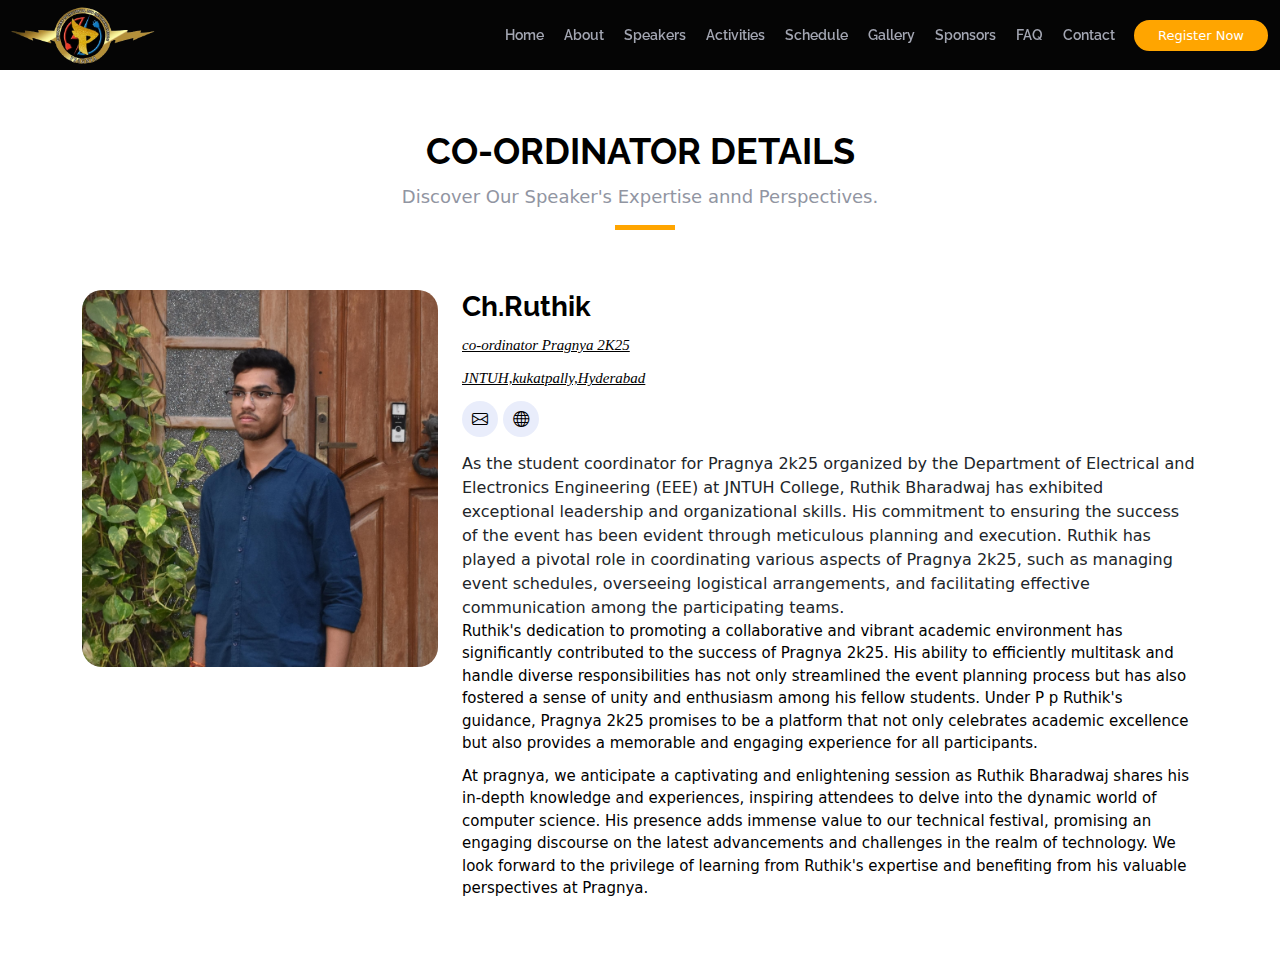
<file: pages/speakers/agney.html>
<!DOCTYPE html>
<html lang="en">

<head>
    <meta charset="utf-8">
    <meta content="width=device-width, initial-scale=1.0" name="viewport">

    <title>Ch.Ruthik
    </title>
    <meta content="" name="description">
    <meta content="" name="keywords">

    <!-- Favicons -->
    <link href="../../assets/img/logo.png" rel="icon">
    <link href="../../assets/img/logo.png" rel="apple-touch-icon">

    <!-- Google Fonts -->
    <link
        href="https://fonts.googleapis.com/css?family=Open+Sans:300,300i,400,400i,700,700i|Raleway:300,400,500,700,800"
        rel="stylesheet">

    <!-- Vendor CSS Files -->
    <link href="../../assets/vendor/aos/aos.css" rel="stylesheet">
    <link href="../../assets/vendor/bootstrap/css/bootstrap.min.css" rel="stylesheet">
    <link href="../../assets/vendor/bootstrap-icons/bootstrap-icons.css" rel="stylesheet">
    <link href="../../assets/vendor/glightbox/css/glightbox.min.css" rel="stylesheet">
    <link href="../../assets/vendor/swiper/swiper-bundle.min.css" rel="stylesheet">

    <!-- Template Main CSS File -->
    <link href="../../assets/css/style.css" rel="stylesheet">

    <!-- =======================================================
  * 
  ======================================================== -->
</head>

<body>

    <!-- ======= Header ======= -->
    <header id="header" class="d-flex align-items-center header-inner">
        <div class="container-fluid container-xxl d-flex align-items-center">

            <div id="logo" class="me-auto">
                <!-- Uncomment below if you prefer to use a text logo -->
                <!-- <h1><a href="../../index.html">Cyber<span>Anya</span></a></h1>-->
                <a href="../../index.html" class="scrollto"><img src="../../assets/img/logo.png" alt="" title=""></a>
            </div>

            <nav id="navbar" class="navbar order-last order-lg-0">
                <ul>
                    <li><a class="nav-link scrollto " href="../../index.html#hero">Home</a></li>
                    <li><a class="nav-link scrollto" href="../../index.html#about">About</a></li>
                    <li><a class="nav-link scrollto" href="../../index.html#speakers">Speakers</a></li>
                    <li><a class="nav-link scrollto" href="../../index.html#activities">Activities</a></li>
                    <li><a class="nav-link scrollto" href="../../index.html#schedule">Schedule</a></li>
                    <li><a class="nav-link scrollto" href="../../index.html#gallery">Gallery</a></li>
                    <li><a class="nav-link scrollto" href="../../index.html#supporters">Sponsors</a></li>
                    <li><a class="nav-link scrollto" href="../../index.html#faq">FAQ</a></li>
                    <!-- <li class="dropdown"><a href="#"><span>Drop Down</span> <i class="bi bi-chevron-down"></i></a>
          <ul>
            <li><a href="#">Drop Down 1</a></li>
            <li class="dropdown"><a href="#"><span>Deep Drop Down</span> <i class="bi bi-chevron-right"></i></a>
              <ul>
                <li><a href="#">Deep Drop Down 1</a></li>
                <li><a href="#">Deep Drop Down 2</a></li>
                <li><a href="#">Deep Drop Down 3</a></li>
                <li><a href="#">Deep Drop Down 4</a></li>
                <li><a href="#">Deep Drop Down 5</a></li>
              </ul>
            </li>
            <li><a href="#">Drop Down 2</a></li>
            <li><a href="#">Drop Down 3</a></li>
            <li><a href="#">Drop Down 4</a></li>
          </ul>
        </li> -->
                    <li><a class="nav-link scrollto" href="#footer">Contact</a></li>
                </ul>
                <i class="bi bi-list mobile-nav-toggle"></i>
            </nav><!-- .navbar -->
            <a class="buy-tickets scrollto" href="../registration.html">Register Now</a>

        </div>
    </header><!-- End Header -->

    <main id="main" class="main-page">

        <!-- ======= Speaker Details Sectionn ======= -->
        <section id="speakers-details">
            <div class="container">
                <div class="section-header">
                    <h2>Co-ordinator Details</h2>
                    <p>Discover Our Speaker's Expertise annd Perspectives.</p>
                </div>

                <div class="row">
                    <div class="col-md-4">
                        <img src="../../assets/img/speakers/agney.jpeg" alt="agney"
                            style="border-radius: 20px;" class="img-fluid">
                    </div>

                    <div class="col-md-8">
                        <div class="details">
                            <h2>Ch.Ruthik<br>
                                <span>co-ordinator Pragnya 2K25
                                    <br>
                                    JNTUH,kukatpally,Hyderabad
                                </span>
                            </h2>
                            <style>
                                .details h2 span {
                                    font-size: 15px;
                                    font-weight: 500;
                                    font-style: italic;
                                    text-decoration: underline;
                                    font-family: 'Times New Roman', Times, serif;
                                }
                            </style>

                            <div class="social">
                                <a href="#"><i class="bi bi-envelope"></i></a>
                                <a href="#"><i class="bi bi-globe"></i></a>
                            </div>

                            <p>
                                
                            </p>As the student coordinator for Pragnya 2k25 organized by the Department of Electrical and Electronics Engineering (EEE) at JNTUH College, Ruthik Bharadwaj has exhibited exceptional leadership and organizational skills. His commitment to ensuring the success of the event has been evident through meticulous planning and execution. Ruthik  has played a pivotal role in coordinating various aspects of Pragnya 2k25, such as managing event schedules, overseeing logistical arrangements, and facilitating effective communication among the participating teams.

                            <p> Ruthik's dedication to promoting a collaborative and vibrant academic environment has significantly contributed to the success of Pragnya 2k25. His ability to efficiently multitask and handle diverse responsibilities has not only streamlined the event planning process but has also fostered a sense of unity and enthusiasm among his fellow students. Under P p Ruthik's guidance, Pragnya 2k25 promises to be a platform that not only celebrates academic excellence but also provides a memorable and engaging experience for all participants.
                            </p>

                            <p>At pragnya, we anticipate a captivating and enlightening session as Ruthik Bharadwaj shares his in-depth knowledge
                                and experiences, inspiring attendees to delve into the dynamic world of computer
                                science. His presence adds immense value to our technical festival, promising an
                                engaging discourse on the latest advancements and challenges in the realm of technology.
                                We look forward to the privilege of learning from Ruthik's expertise and benefiting
                                from his valuable perspectives at Pragnya.
                            </p>
                        </div>
                    </div>

                </div>
            </div>

        </section>

    </main><!-- End #main -->

    <!-- ======= Footer ======= -->
    
    <!-- End Footer -->

    <a href="#" class="back-to-top d-flex align-items-center justify-content-center"><i
            class="bi bi-arrow-up-short"></i></a>

    <!-- Vendor JS Files -->
    <script src="../../assets/vendor/aos/aos.js"></script>
    <script src="../../assets/vendor/bootstrap/js/bootstrap.bundle.min.js"></script>
    <script src="../../assets/vendor/glightbox/js/glightbox.min.js"></script>
    <script src="../../assets/vendor/swiper/swiper-bundle.min.js"></script>
    <script src="../../assets/vendor/php-email-form/validate.js"></script>

    <!-- Template Main JS File -->
    <script src="../../assets/js/main.js"></script>

</body>

</html>
</file>
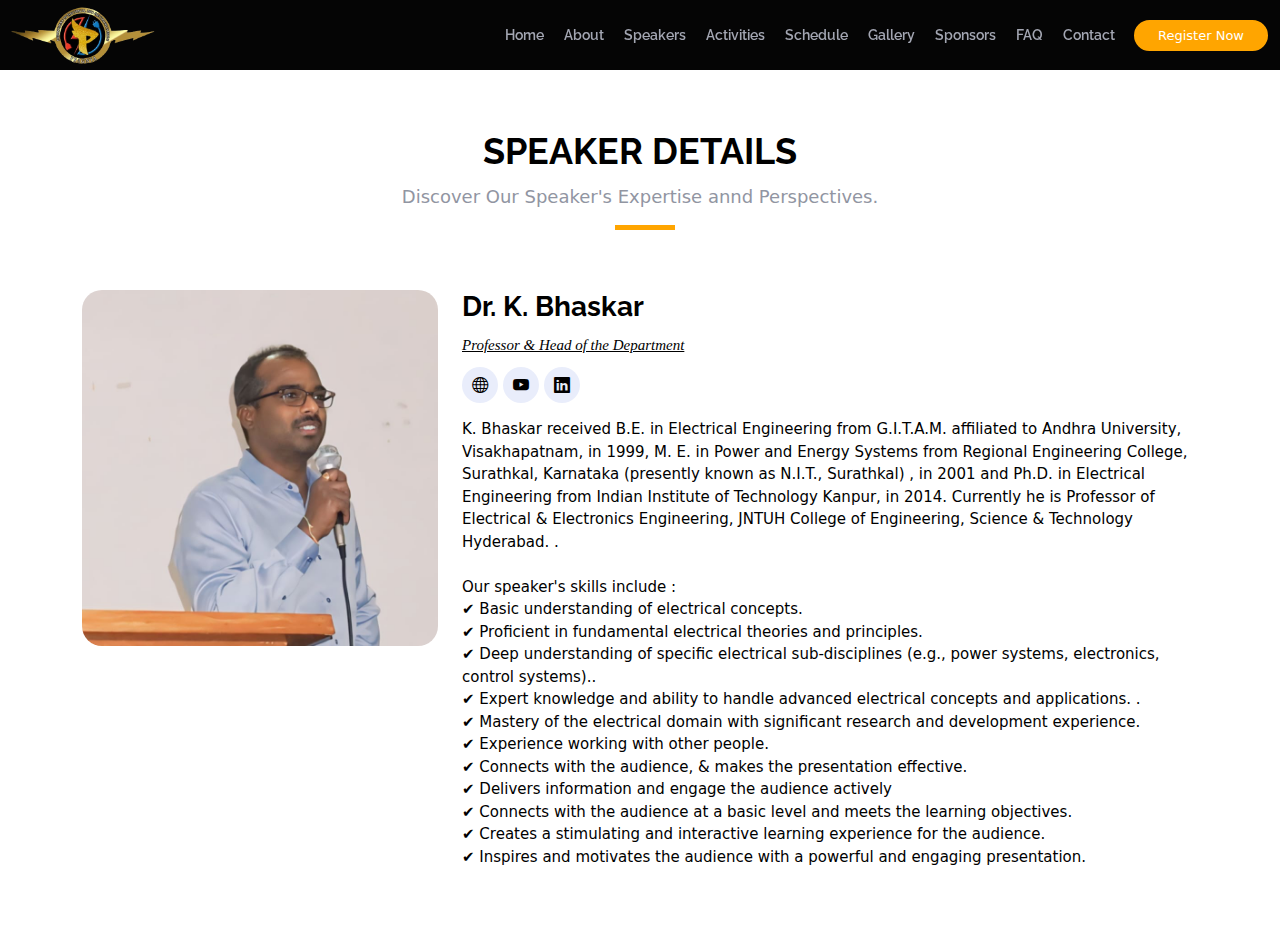
<file: pages/speakers/hod.html>
<!DOCTYPE html>
<html lang="en">

<head>
    <meta charset="utf-8">
    <meta content="width=device-width, initial-scale=1.0" name="viewport">

    <title>Dr. K. Bhaskar: B.E (A.U), M.Tech (NIT, Surathkal), Ph.D (IITK) ¦ Professor & Head of the Department
        Developer ¦ Facilitator
    </title>
    <meta content="" name="description">
    <meta content="" name="keywords">

    <!-- Favicons -->
    <link href="../../assets/img/logo.png" rel="icon">
    <link href="../../assets/img/logo.png" rel="apple-touch-icon">

    <!-- Google Fonts -->
    <link
        href="https://fonts.googleapis.com/css?family=Open+Sans:300,300i,400,400i,700,700i|Raleway:300,400,500,700,800"
        rel="stylesheet">

    <!-- Vendor CSS Files -->
    <link href="../../assets/vendor/aos/aos.css" rel="stylesheet">
    <link href="../../assets/vendor/bootstrap/css/bootstrap.min.css" rel="stylesheet">
    <link href="../../assets/vendor/bootstrap-icons/bootstrap-icons.css" rel="stylesheet">
    <link href="../../assets/vendor/glightbox/css/glightbox.min.css" rel="stylesheet">
    <link href="../../assets/vendor/swiper/swiper-bundle.min.css" rel="stylesheet">

    <!-- Template Main CSS File -->
    <link href="../../assets/css/style.css" rel="stylesheet">

    <!-- =======================================================
  * 
  ======================================================== -->
</head>

<body>

    <!-- ======= Header ======= -->
    <header id="header" class="d-flex align-items-center header-inner">
        <div class="container-fluid container-xxl d-flex align-items-center">

            <div id="logo" class="me-auto">
                <!-- Uncomment below if you prefer to use a text logo -->
                <!-- <h1><a href="../../index.html">Cyber<span>Anya</span></a></h1>-->
                <a href="../../index.html" class="scrollto"><img src="../../assets/img/logo.png" alt="" title=""></a>
            </div>

            <nav id="navbar" class="navbar order-last order-lg-0">
                <ul>
                    <li><a class="nav-link scrollto " href="../../index.html#hero">Home</a></li>
                    <li><a class="nav-link scrollto" href="../../index.html#about">About</a></li>
                    <li><a class="nav-link scrollto" href="../../index.html#speakers">Speakers</a></li>
                    <li><a class="nav-link scrollto" href="../../index.html#activities">Activities</a></li>
                    <li><a class="nav-link scrollto" href="../../index.html#schedule">Schedule</a></li>
                    <li><a class="nav-link scrollto" href="../../index.html#gallery">Gallery</a></li>
                    <li><a class="nav-link scrollto" href="../../index.html#supporters">Sponsors</a></li>
                    <li><a class="nav-link scrollto" href="../../index.html#faq">FAQ</a></li>
                    <!-- <li class="dropdown"><a href="#"><span>Drop Down</span> <i class="bi bi-chevron-down"></i></a>
          <ul>
            <li><a href="#">Drop Down 1</a></li>
            <li class="dropdown"><a href="#"><span>Deep Drop Down</span> <i class="bi bi-chevron-right"></i></a>
              <ul>
                <li><a href="#">Deep Drop Down 1</a></li>
                <li><a href="#">Deep Drop Down 2</a></li>
                <li><a href="#">Deep Drop Down 3</a></li>
                <li><a href="#">Deep Drop Down 4</a></li>
                <li><a href="#">Deep Drop Down 5</a></li>
              </ul>
            </li>
            <li><a href="#">Drop Down 2</a></li>
            <li><a href="#">Drop Down 3</a></li>
            <li><a href="#">Drop Down 4</a></li>
          </ul>
        </li> -->
                    <li><a class="nav-link scrollto" href="#footer">Contact</a></li>
                </ul>
                <i class="bi bi-list mobile-nav-toggle"></i>
            </nav><!-- .navbar -->
            <a class="buy-tickets scrollto" href="../registration.html">Register Now</a>

        </div>
    </header><!-- End Header -->

    <main id="main" class="main-page">

        <!-- ======= Speaker Details Sectionn ======= -->
        <section id="speakers-details">
            <div class="container">
                <div class="section-header">
                    <h2>Speaker Details</h2>
                    <p>Discover Our Speaker's Expertise annd Perspectives.</p>
                </div>

                <div class="row">
                    <div class="col-md-4">
                        <img src="../../assets/img/speakers/hod.jpeg" alt="Dr. K. Bhaskar"
                            style="border-radius: 20px;" class="img-fluid">
                    </div>

                    <div class="col-md-8">
                        <div class="details">
                            <h2>Dr. K. Bhaskar<br>
                                <span>Professor & Head of the Department</span>
                            </h2>
                            <style>
                                .details h2 span {
                                    font-size: 15px;
                                    font-weight: 500;
                                    font-style: italic;
                                    text-decoration: underline;
                                    font-family: 'Times New Roman', Times, serif;
                                }
                            </style>

                            <div class="social">
                                <a href="#"><i class="bi bi-globe"></i></a>
                                <a href="#"><i class="bi bi-youtube"></i></a>
                                <a href="#"><i class="bi bi-linkedin"></i></a>
                            </div>

                            <p>

                                K. Bhaskar received B.E. in Electrical Engineering from G.I.T.A.M. affiliated to Andhra University, Visakhapatnam, in 1999, M. E. in Power and Energy Systems from Regional Engineering College, Surathkal, Karnataka (presently known as N.I.T., Surathkal) , in 2001 and Ph.D. in Electrical Engineering from Indian Institute of Technology Kanpur, in 2014. Currently he is  Professor of Electrical & Electronics Engineering, JNTUH College of Engineering, Science & Technology Hyderabad.   .

                                <br><br>
                                Our speaker's skills include :
                                <br>✔ Basic understanding of electrical concepts.
                               
                                <br>✔ Proficient in fundamental electrical theories and principles.
                                <br>✔  Deep understanding of specific electrical sub-disciplines (e.g., power systems, electronics, control systems)..
                                <br>✔ Expert knowledge and ability to handle advanced electrical concepts and applications. .
                                <br>✔ Mastery of the electrical domain with significant research and development experience.
                                <br>✔ Experience working with other people.
                                <br>✔ Connects with the audience, & makes the presentation effective.
                                <br>✔  Delivers information and  engage the audience actively
                                <br>✔ Connects with the audience at a basic level and meets the learning objectives.
                                <br>✔ Creates a stimulating and interactive learning experience for the audience.
                                <br>✔ Inspires and motivates the audience with a powerful and engaging presentation.
                                

                            </p>

                        </div>
                    </div>

                </div>
            </div>

        </section>

    </main><!-- End #main -->


    <a href="#" class="back-to-top d-flex align-items-center justify-content-center"><i
            class="bi bi-arrow-up-short"></i></a>

    <!-- Vendor JS Files -->
    <script src="../../assets/vendor/aos/aos.js"></script>
    <script src="../../assets/vendor/bootstrap/js/bootstrap.bundle.min.js"></script>
    <script src="../../assets/vendor/glightbox/js/glightbox.min.js"></script>
    <script src="../../assets/vendor/swiper/swiper-bundle.min.js"></script>
    <script src="../../assets/vendor/php-email-form/validate.js"></script>

    <!-- Template Main JS File -->
    <script src="../../assets/js/main.js"></script>

</body>

</html>
</file>
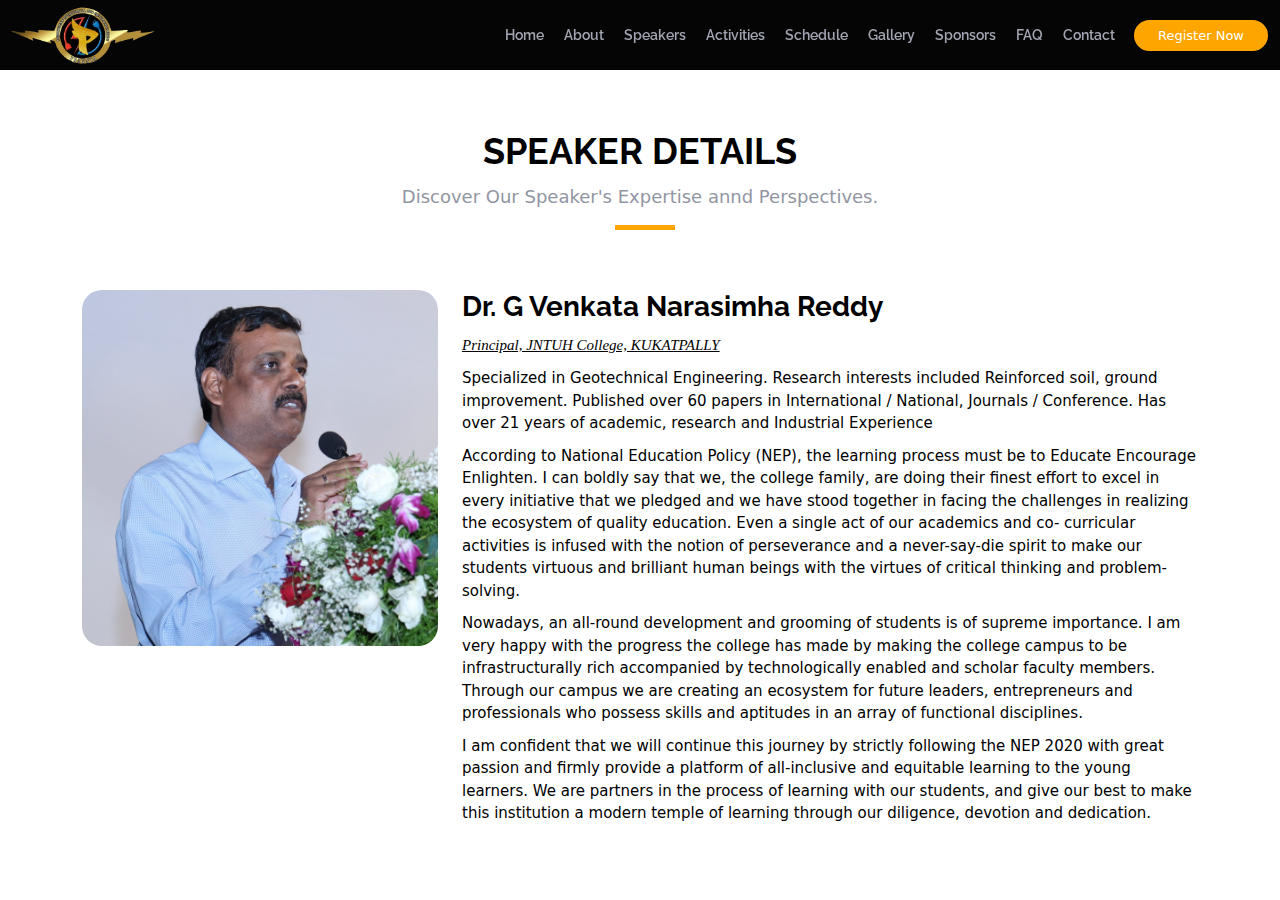
<file: pages/speakers/principal.html>
<!DOCTYPE html>
<html lang="en">

<head>
    <meta charset="utf-8">
    <meta content="width=device-width, initial-scale=1.0" name="viewport">

    <title>Dr. G Venkata Narasimha Reddy: Principal, JNTUH College, Motihari - Our Honorable Spaeker at Pragnya 2024
    </title>
    <meta content="" name="description">
    <meta content="" name="keywords">

    <!-- Favicons -->
    <link href="../../assets/img/logo.png" rel="icon">
    <link href="../../assets/img/logo.png" rel="apple-touch-icon">

    <!-- Google Fonts -->
    <link
        href="https://fonts.googleapis.com/css?family=Open+Sans:300,300i,400,400i,700,700i|Raleway:300,400,500,700,800"
        rel="stylesheet">

    <!-- Vendor CSS Files -->
    <link href="../../assets/vendor/aos/aos.css" rel="stylesheet">
    <link href="../../assets/vendor/bootstrap/css/bootstrap.min.css" rel="stylesheet">
    <link href="../../assets/vendor/bootstrap-icons/bootstrap-icons.css" rel="stylesheet">
    <link href="../../assets/vendor/glightbox/css/glightbox.min.css" rel="stylesheet">
    <link href="../../assets/vendor/swiper/swiper-bundle.min.css" rel="stylesheet">

    <!-- Template Main CSS File -->
    <link href="../../assets/css/style.css" rel="stylesheet">

    <!-- =======================================================
  * 
  ======================================================== -->
</head>

<body>

    <!-- ======= Header ======= -->
    <header id="header" class="d-flex align-items-center header-inner">
        <div class="container-fluid container-xxl d-flex align-items-center">

            <div id="logo" class="me-auto">
                <!-- Uncomment below if you prefer to use a text logo -->
                <!-- <h1><a href="../../index.html">Cyber<span>Anya</span></a></h1>-->
                <a href="../../index.html" class="scrollto"><img src="../../assets/img/logo.png" alt="" title=""></a>
            </div>

            <nav id="navbar" class="navbar order-last order-lg-0">
                <ul>
                    <li><a class="nav-link scrollto " href="../../index.html#hero">Home</a></li>
                    <li><a class="nav-link scrollto" href="../../index.html#about">About</a></li>
                    <li><a class="nav-link scrollto" href="../../index.html#speakers">Speakers</a></li>
                    <li><a class="nav-link scrollto" href="../../index.html#activities">Activities</a></li>
                    <li><a class="nav-link scrollto" href="../../index.html#schedule">Schedule</a></li>
                    <li><a class="nav-link scrollto" href="../../index.html#gallery">Gallery</a></li>
                    <li><a class="nav-link scrollto" href="../../index.html#supporters">Sponsors</a></li>
                    <li><a class="nav-link scrollto" href="../../index.html#faq">FAQ</a></li>
                    <!-- <li class="dropdown"><a href="#"><span>Drop Down</span> <i class="bi bi-chevron-down"></i></a>
          <ul>
            <li><a href="#">Drop Down 1</a></li>
            <li class="dropdown"><a href="#"><span>Deep Drop Down</span> <i class="bi bi-chevron-right"></i></a>
              <ul>
                <li><a href="#">Deep Drop Down 1</a></li>
                <li><a href="#">Deep Drop Down 2</a></li>
                <li><a href="#">Deep Drop Down 3</a></li>
                <li><a href="#">Deep Drop Down 4</a></li>
                <li><a href="#">Deep Drop Down 5</a></li>
              </ul>
            </li>
            <li><a href="#">Drop Down 2</a></li>
            <li><a href="#">Drop Down 3</a></li>
            <li><a href="#">Drop Down 4</a></li>
          </ul>
        </li> -->
                    <li><a class="nav-link scrollto" href="#footer">Contact</a></li>
                </ul>
                <i class="bi bi-list mobile-nav-toggle"></i>
            </nav><!-- .navbar -->
            <a class="buy-tickets scrollto" href="../registration.html">Register Now</a>

        </div>
    </header><!-- End Header -->

    <main id="main" class="main-page">

        <!-- ======= Speaker Details Sectionn ======= -->
        <section id="speakers-details">
            <div class="container">
                <div class="section-header">
                    <h2>Speaker Details</h2>
                    <p>Discover Our Speaker's Expertise annd Perspectives.</p>
                </div>

                <div class="row">
                    <div class="col-md-4">
                        <img src="../../assets/img/speakers/principal.jpeg" alt="Dr. G Venkata Narasimha Reddy"
                            style="border-radius: 20px;" class="img-fluid">
                    </div>

                    <div class="col-md-8">
                        <div class="details">
                            <h2>Dr. G Venkata Narasimha Reddy <br>
                                <span>Principal, JNTUH College, KUKATPALLY</span>
                            </h2>
                            <style>
                                .details h2 span {
                                    font-size: 15px;
                                    font-weight: 500;
                                    font-style: italic;
                                    text-decoration: underline;
                                    font-family: 'Times New Roman', Times, serif;
                                }
                            </style>

                            <!--
                            <div class="social">
                                <a href=""><i class="bi bi-twitter"></i></a>
                                <a href=""><i class="bi bi-facebook"></i></a>
                                <a href=""><i class="bi bi-instagram"></i></a>
                                <a href=""><i class="bi bi-linkedin"></i></a>
                            </div>
                            -->

                            <p>
                                Specialized in Geotechnical Engineering. Research interests included Reinforced soil, ground improvement. Published over 60 papers in International / National, Journals / Conference. Has over 21 years of academic, research and Industrial Experience
                            </p>

                            <p> According to National Education Policy (NEP), the
                                learning process must be to Educate Encourage Enlighten. I can boldly say that we, the
                                college family, are doing their finest effort to excel in every initiative that we
                                pledged and we have stood together in facing the challenges in realizing the ecosystem
                                of quality education. Even a single act of our academics and co- curricular activities
                                is infused with the notion of perseverance and a never-say-die spirit to make our
                                students virtuous and brilliant human beings with the virtues of critical thinking and
                                problem-solving.
                            </p>

                            <p>Nowadays, an all-round development and grooming of students is of
                                supreme importance. I am very happy with the progress the college has made by making the
                                college campus to be infrastructurally rich accompanied by technologically enabled and
                                scholar faculty members. Through our campus we are creating an ecosystem for future
                                leaders, entrepreneurs and professionals who possess skills and aptitudes in an array of
                                functional disciplines.
                            </p>

                            <p>
                                I am confident that we will continue this journey by strictly
                                following the NEP 2020 with great passion and firmly provide a platform of all-inclusive
                                and equitable learning to the young learners. We are partners in the process of learning
                                with our students, and give our best to make this institution a modern temple of
                                learning through our diligence, devotion and dedication.
                            </p>
                        </div>
                    </div>

                </div>
            </div>

        </section>

    </main><!-- End #main -->

    

    <a href="#" class="back-to-top d-flex align-items-center justify-content-center"><i
            class="bi bi-arrow-up-short"></i></a>

    <!-- Vendor JS Files -->
    <script src="../../assets/vendor/aos/aos.js"></script>
    <script src="../../assets/vendor/bootstrap/js/bootstrap.bundle.min.js"></script>
    <script src="../../assets/vendor/glightbox/js/glightbox.min.js"></script>
    <script src="../../assets/vendor/swiper/swiper-bundle.min.js"></script>
    <script src="../../assets/vendor/php-email-form/validate.js"></script>

    <!-- Template Main JS File -->
    <script src="../../assets/js/main.js"></script>

</body>

</html>
</file>
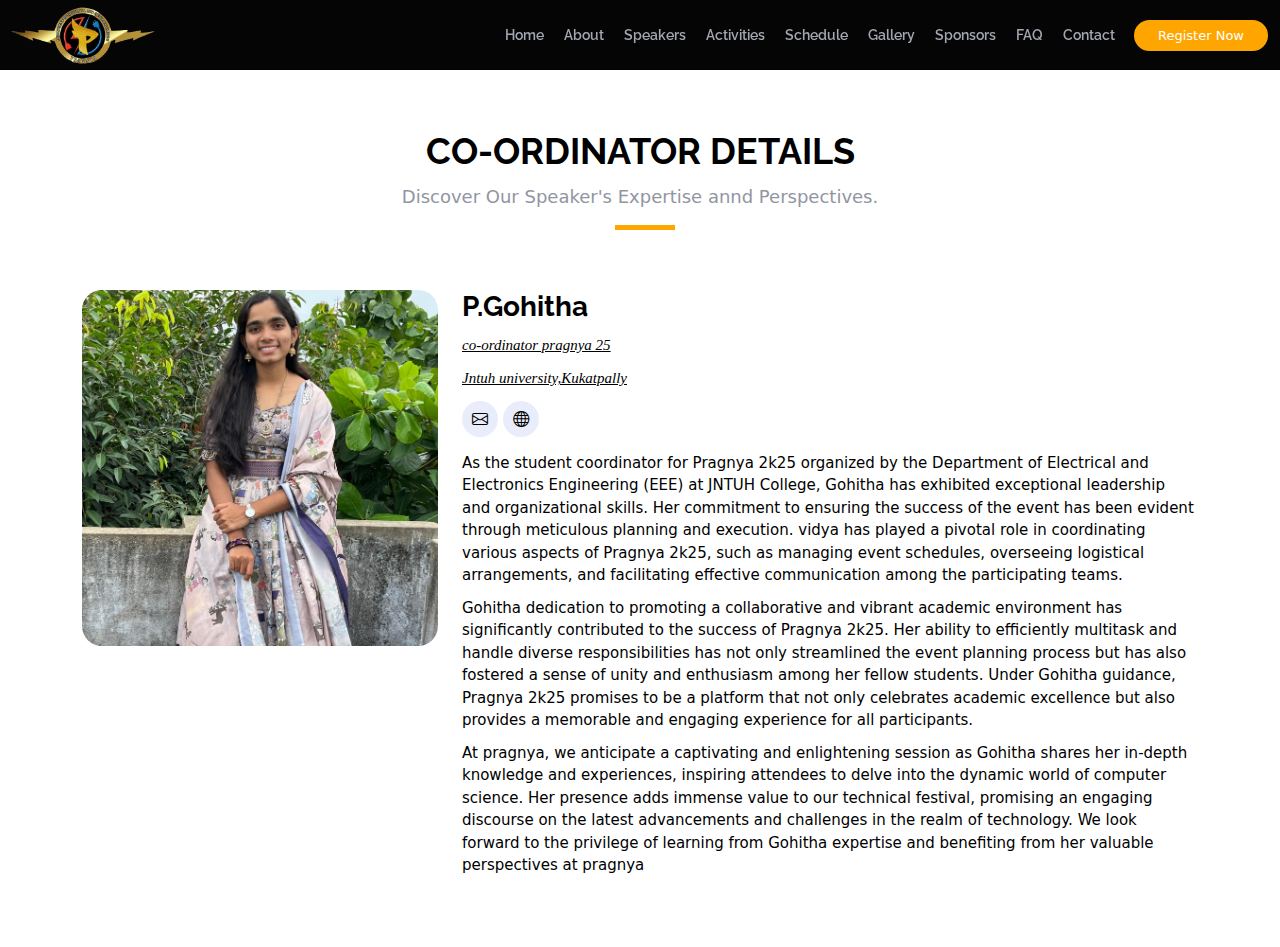
<file: pages/speakers/vidya.html>
<!DOCTYPE html>
<html lang="en">

<head>
    <meta charset="utf-8">
    <meta content="width=device-width, initial-scale=1.0" name="viewport">

    <title>Gohitha
    </title>
    <meta content="" name="description">
    <meta content="" name="keywords">

    <!-- Favicons -->
    <link href="../../assets/img/logo.png" rel="icon">
    <link href="../../assets/img/logo.png" rel="apple-touch-icon">

    <!-- Google Fonts -->
    <link
        href="https://fonts.googleapis.com/css?family=Open+Sans:300,300i,400,400i,700,700i|Raleway:300,400,500,700,800"
        rel="stylesheet">

    <!-- Vendor CSS Files -->
    <link href="../../assets/vendor/aos/aos.css" rel="stylesheet">
    <link href="../../assets/vendor/bootstrap/css/bootstrap.min.css" rel="stylesheet">
    <link href="../../assets/vendor/bootstrap-icons/bootstrap-icons.css" rel="stylesheet">
    <link href="../../assets/vendor/glightbox/css/glightbox.min.css" rel="stylesheet">
    <link href="../../assets/vendor/swiper/swiper-bundle.min.css" rel="stylesheet">

    <!-- Template Main CSS File -->
    <link href="../../assets/css/style.css" rel="stylesheet">

    <!-- =======================================================
  * 
  ======================================================== -->
</head>

<body>

    <!-- ======= Header ======= -->
    <header id="header" class="d-flex align-items-center header-inner">
        <div class="container-fluid container-xxl d-flex align-items-center">

            <div id="logo" class="me-auto">
                <!-- Uncomment below if you prefer to use a text logo -->
                <!-- <h1><a href="../../index.html"><span></span></a></h1>-->
                <a href="../../index.html" class="scrollto"><img src="../../assets/img/logo.png" alt="" title=""></a>
            </div>

            <nav id="navbar" class="navbar order-last order-lg-0">
                <ul>
                    <li><a class="nav-link scrollto " href="../../index.html#hero">Home</a></li>
                    <li><a class="nav-link scrollto" href="../../index.html#about">About</a></li>
                    <li><a class="nav-link scrollto" href="../../index.html#speakers">Speakers</a></li>
                    <li><a class="nav-link scrollto" href="../../index.html#activities">Activities</a></li>
                    <li><a class="nav-link scrollto" href="../../index.html#schedule">Schedule</a></li>
                    <li><a class="nav-link scrollto" href="../../index.html#gallery">Gallery</a></li>
                    <li><a class="nav-link scrollto" href="../../index.html#supporters">Sponsors</a></li>
                    <li><a class="nav-link scrollto" href="../../index.html#faq">FAQ</a></li>
                    <!-- <li class="dropdown"><a href="#"><span>Drop Down</span> <i class="bi bi-chevron-down"></i></a>
          <ul>
            <li><a href="#">Drop Down 1</a></li>
            <li class="dropdown"><a href="#"><span>Deep Drop Down</span> <i class="bi bi-chevron-right"></i></a>
              <ul>
                <li><a href="#">Deep Drop Down 1</a></li>
                <li><a href="#">Deep Drop Down 2</a></li>
                <li><a href="#">Deep Drop Down 3</a></li>
                <li><a href="#">Deep Drop Down 4</a></li>
                <li><a href="#">Deep Drop Down 5</a></li>
              </ul>
            </li>
            <li><a href="#">Drop Down 2</a></li>
            <li><a href="#">Drop Down 3</a></li>
            <li><a href="#">Drop Down 4</a></li>
          </ul>
        </li> -->
                    <li><a class="nav-link scrollto" href="#footer">Contact</a></li>
                </ul>
                <i class="bi bi-list mobile-nav-toggle"></i>
            </nav><!-- .navbar -->
            <a class="buy-tickets scrollto" href="../registration.html">Register Now</a>

        </div>
    </header><!-- End Header -->

    <main id="main" class="main-page">

        <!-- ======= Speaker Details Sectionn ======= -->
        <section id="speakers-details">
            <div class="container">
                <div class="section-header">
                    <h2>Co-ordinator Details</h2>
                    <p>Discover Our Speaker's Expertise annd Perspectives.</p>
                </div>

                <div class="row">
                    <div class="col-md-4">
                        <img src="../../assets/img/speakers/vidya.jpg" alt="vidhya"
                            style="border-radius: 20px;" class="img-fluid">
                    </div>

                    <div class="col-md-8">
                        <div class="details">
                            <h2>P.Gohitha<br>
                                <span>co-ordinator pragnya 25 
                                    <br>
                                    Jntuh university,Kukatpally
                                </span>
                            </h2>
                            <style>
                                .details h2 span {
                                    font-size: 15px;
                                    font-weight: 500;
                                    font-style: italic;
                                    text-decoration: underline;
                                    font-family: 'Times New Roman', Times, serif;
                                }
                            </style>

                            <div class="social">
                                <a href="#"><i class="bi bi-envelope"></i></a>
                                <a href="#"><i class="bi bi-globe"></i></a>
                            </div>

                            <p>
                                As the student coordinator for Pragnya 2k25 organized by the Department of Electrical and Electronics Engineering (EEE) at JNTUH College, Gohitha has exhibited exceptional leadership and organizational skills. Her commitment to ensuring the success of the event has been evident through meticulous planning and execution. vidya has played a pivotal role in coordinating various aspects of Pragnya 2k25, such as managing event schedules, overseeing logistical arrangements, and facilitating effective communication among the participating teams.
                            </p>

                            <p>Gohitha dedication to promoting a collaborative and vibrant academic environment has significantly contributed to the success of Pragnya 2k25. Her ability to efficiently multitask and handle diverse responsibilities has not only streamlined the event planning process but has also fostered a sense of unity and enthusiasm among her fellow students. Under Gohitha guidance, Pragnya 2k25 promises to be a platform that not only celebrates academic excellence but also provides a memorable and engaging experience for all participants.

                            <p>At pragnya, we anticipate a captivating and enlightening session as Gohitha shares her in-depth knowledge
                                and experiences, inspiring attendees to delve into the dynamic world of computer
                                science. Her presence adds immense value to our technical festival, promising an
                                engaging discourse on the latest advancements and challenges in the realm of technology.
                                We look forward to the privilege of learning from Gohitha expertise and benefiting
                                from her valuable perspectives at pragnya
                            </p>
                        </div>
                    </div>

                </div>
            </div>

        </section>

    </main><!-- End #main -->


    <a href="#" class="back-to-top d-flex align-items-center justify-content-center"><i
            class="bi bi-arrow-up-short"></i></a>

    <!-- Vendor JS Files -->
    <script src="../../assets/vendor/aos/aos.js"></script>
    <script src="../../assets/vendor/bootstrap/js/bootstrap.bundle.min.js"></script>
    <script src="../../assets/vendor/glightbox/js/glightbox.min.js"></script>
    <script src="../../assets/vendor/swiper/swiper-bundle.min.js"></script>
    <script src="../../assets/vendor/php-email-form/validate.js"></script>

    <!-- Template Main JS File -->
    <script src="../../assets/js/main.js"></script>

</body>

</html>
</file>
<file: assets/css/style.css>
------------------------------------------------------------
# General
--------------------------------------------------------------*/
body {
  background: #fff;
  color: #2f3138;
  font-family: "Open Sans", sans-serif;
}

a {
  color: orange;
  text-decoration: none;
  transition: 0.5s;
}

a:hover,
a:active,
a:focus {
  color: orange;
  outline: none;
  text-decoration: none;
}

p {
  padding: 0;
  margin: 0 0 30px 0;
}

h1,
h2,
h3,
h4,
h5,
h6 {
  font-family: "Raleway", sans-serif;
  font-weight: 400;
  margin: 0 0 20px 0;
  padding: 0;
  color: black;
}

.main-page {
  margin-top: 70px;
}

/* Prelaoder */
#preloader {
  position: fixed;
  left: 0;
  top: 0;
  z-index: 999;
  width: 100%;
  height: 100%;
  overflow: visible;
  background: #fff url("../img/preloader.svg") no-repeat center center;
}

/*--------------------------------------------------------------
# Back to top button
--------------------------------------------------------------*/
.back-to-top {
  position: fixed;
  visibility: hidden;
  opacity: 0;
  right: 15px;
  bottom: 15px;
  z-index: 996;
  background: orange;
  width: 40px;
  height: 40px;
  border-radius: 50px;
  transition: all 0.4s;
}

.back-to-top i {
  font-size: 28px;
  color: #fff;
  line-height: 0;
}

.back-to-top:hover {
  background: gray;
  color: #fff;
}

.back-to-top.active {
  visibility: visible;
  opacity: 1;
}

/*--------------------------------------------------------------
# Sections Header
--------------------------------------------------------------*/
.section-header {
  margin-bottom: 60px;
  position: relative;
  padding-bottom: 20px;
}

.section-header::before {
  content: "";
  position: absolute;
  display: block;
  width: 60px;
  height: 5px;
  background: orange;
  bottom: 0;
  left: calc(50% - 25px);
}

.section-header h2 {
  font-size: 36px;
  text-transform: uppercase;
  text-align: center;
  font-weight: 700;
  margin-bottom: 10px;
}

.section-header h3 {
  font-size: 24px;
  text-transform: uppercase;
  text-align: center;
  font-weight: 600;
  /* margin-bottom: 6px; */
}

.section-header p {
  text-align: center;
  padding: 0;
  margin: 0;
  font-size: 18px;
  font-weight: 500;
  color: #9195a2;
}

.section-with-bg {
  background-color: #f6f7fd;
}

/*--------------------------------------------------------------
# Header
--------------------------------------------------------------*/
#header {
  height: 90px;
  position: fixed;
  left: 0;
  top: 0;
  right: 0;
  transition: all 0.5s;
  z-index: 997;
}

#header.header-scrolled,
#header.header-inner {
  background: rgba(0, 0, 0, 0.98);
  height: 70px;
}

#header #logo h1 {
  font-size: 36px;
  margin: 0;
  font-family: "Raleway", sans-serif;
  font-weight: 700;
  letter-spacing: 3px;
  text-transform: uppercase;
}

#header #logo h1 span {
  color: orange;
}

#header #logo h1 a,
#header #logo h1 a:hover {
  color: #fff;
}

#header #logo img {
  padding:0;
  margin:0;
  
  height: 200px;
 
  /* max-height: 40px; */
  
  margin-left: -10px;
  width:160px;
  max-height:fit-content;
}

@media (max-width: 400px) {
  #header #logo img {
    max-height: 130px;
    margin-left: 0px;
  }
}

/*--------------------------------------------------------------
# Buy Tickets
--------------------------------------------------------------*/
.buy-tickets {
  color: #fff;
  background: orange;
  padding: 7px 22px;
  margin: 0 0 0 15px;
  border-radius: 50px;
  border: 2px solid orange;
  transition: all ease-in-out 0.3s;
  font-weight: 500;
  line-height: 1;
  font-size: 13px;
  white-space: nowrap;
}

.buy-tickets:hover {
  background: none;
  color: #fff;
}

.buy-tickets:focus {
  color: #fff;
}

@media (max-width: 992px) {
  .buy-tickets {
    margin: 0 15px 0 0;
  }
}

/*--------------------------------------------------------------
# Navigation Menu
--------------------------------------------------------------*/
/**
* Desktop Navigation 
*/
.navbar {
  padding: 0;
}

.navbar ul {
  margin: 0;
  padding: 0;
  display: flex;
  list-style: none;
  align-items: center;
}

.navbar li {
  position: relative;
}

.navbar>ul>li {
  white-space: nowrap;
  padding: 10px 0 10px 12px;
}

.navbar a,
.navbar a:focus {
  display: flex;
  align-items: center;
  justify-content: space-between;
  color: rgba(202, 206, 221, 0.8);
  font-family: "Raleway", sans-serif;
  font-weight: 600;
  font-size: 14px;
  white-space: nowrap;
  transition: 0.3s;
  position: relative;
  padding: 6px 4px;
}

.navbar a i,
.navbar a:focus i {
  font-size: 12px;
  line-height: 0;
  margin-left: 5px;
}

.navbar>ul>li>a:before {
  content: "";
  position: absolute;
  width: 0;
  height: 2px;
  bottom: -6px;
  left: 0;
  background-color: orange;
  visibility: hidden;
  transition: all 0.3s ease-in-out 0s;
}

.navbar a:hover:before,
.navbar li:hover>a:before,
.navbar .active:before {
  visibility: visible;
  width: 100%;
}

.navbar a:hover,
.navbar .active,
.navbar .active:focus,
.navbar li:hover>a {
  color: #fff;
}

.navbar .dropdown ul {
  display: block;
  position: absolute;
  left: 12px;
  top: calc(100% + 30px);
  margin: 0;
  padding: 10px 0;
  z-index: 99;
  opacity: 0;
  visibility: hidden;
  background: #fff;
  box-shadow: 0px 0px 30px rgba(127, 137, 161, 0.25);
  transition: 0.3s;
}

.navbar .dropdown ul li {
  min-width: 200px;
}

.navbar .dropdown ul a {
  padding: 10px 20px;
  font-size: 14px;
  text-transform: none;
  color: #060c22;
}

.navbar .dropdown ul a i {
  font-size: 12px;
}

.navbar .dropdown ul a:hover,
.navbar .dropdown ul .active:hover,
.navbar .dropdown ul li:hover>a {
  color: orange;
}

.navbar .dropdown:hover>ul {
  opacity: 1;
  top: 100%;
  visibility: visible;
}

.navbar .dropdown .dropdown ul {
  top: 0;
  left: calc(100% - 30px);
  visibility: hidden;
}

.navbar .dropdown .dropdown:hover>ul {
  opacity: 1;
  top: 0;
  left: 100%;
  visibility: visible;
}

@media (max-width: 1366px) {
  .navbar .dropdown .dropdown ul {
    left: -90%;
  }

  .navbar .dropdown .dropdown:hover>ul {
    left: -100%;
  }
}

/**
* Mobile Navigation 
*/
.mobile-nav-toggle {
  color: #fff;
  font-size: 28px;
  cursor: pointer;
  display: none;
  line-height: 0;
  transition: 0.5s;
}

@media (max-width: 991px) {
  .mobile-nav-toggle {
    display: block;
  }

  .navbar ul {
    display: none;
  }
}

.navbar-mobile {
  position: fixed;
  overflow: hidden;
  top: 0;
  right: 0;
  left: 0;
  bottom: 0;
  background: rgba(0, 0, 0, 0.9);
  transition: 0.3s;
  z-index: 999;
}

.navbar-mobile .mobile-nav-toggle {
  position: absolute;
  top: 15px;
  right: 15px;
}

.navbar-mobile ul {
  display: block;
  position: absolute;
  top: 55px;
  right: 15px;
  bottom: 15px;
  left: 15px;
  padding: 10px 0;
  background-color: #fff;
  overflow-y: auto;
  transition: 0.3s;
}

.navbar-mobile>ul>li {
  padding: 0;
}

.navbar-mobile a:hover:before,
.navbar-mobile li:hover>a:before,
.navbar-mobile .active:before {
  visibility: hidden;
}

.navbar-mobile a,
.navbar-mobile a:focus {
  padding: 10px 20px;
  font-size: 15px;
  color: #000104;
}

.navbar-mobile a:hover,
.navbar-mobile .active,
.navbar-mobile li:hover>a {
  color: orange;
}

.navbar-mobile .getstarted,
.navbar-mobile .getstarted:focus {
  margin: 15px;
}

.navbar-mobile .dropdown ul {
  position: static;
  display: none;
  margin: 10px 20px;
  padding: 10px 0;
  z-index: 99;
  opacity: 1;
  visibility: visible;
  background: #fff;
  box-shadow: 0px 0px 30px rgba(127, 137, 161, 0.25);
}

.navbar-mobile .dropdown ul li {
  min-width: 200px;
}

.navbar-mobile .dropdown ul a {
  padding: 10px 20px;
}

.navbar-mobile .dropdown ul a i {
  font-size: 12px;
}

.navbar-mobile .dropdown ul a:hover,
.navbar-mobile .dropdown ul .active:hover,
.navbar-mobile .dropdown ul li:hover>a {
  color: orange;
}

.navbar-mobile .dropdown>.dropdown-active {
  display: block;
}

/*--------------------------------------------------------------
# Hero Section
--------------------------------------------------------------*/
#hero {
  width: 100%;
  height: 100vh;
  background: url(../img/sample.gif) top center;
  background-size: cover;
  overflow: hidden;
  position: relative;
}

@media (min-width: 1024px) {
  #hero {
    background-attachment: Scroll;
  }
}

#hero:before {
  content: "";
  background: rgba(0, 0, 0, 0.515);
  position: absolute;
  bottom: 0;
  top: 0;
  left: 0;
  right: 0;
}

#hero .hero-container {
  position: absolute;
  bottom: 0;
  left: 0;
  top: 90px;
  right: 0;
  display: flex;
  justify-content: center;
  align-items: center;
  flex-direction: column;
  text-align: center;
  padding: 0 15px;
}

@media (max-width: 991px) {
  #hero .hero-container {
    top: 70px;
  }
}

#hero h1 {
  color: #fff;
  font-family: "Raleway", sans-serif;
  font-size: 56px;
  font-weight: 600;
  text-transform: uppercase;
}

#hero h1 span {
  color: orange;
}

@media (max-width: 991px) {
  #hero h1 {
    font-size: 34px;
  }
}

#hero p {
  color: #ebebeb;
  font-weight: 700;
  font-size: 20px;
}

@media (max-width: 991px) {
  #hero p {
    font-size: 16px;
  }
}

#hero .play-btn {
  width: 94px;
  height: 94px;
  background: radial-gradient(orange 50%, rgba(101, 111, 150, 0.15) 52%);
  border-radius: 50%;
  display: block;
  position: relative;
  overflow: hidden;
}

#hero .play-btn::after {
  content: "";
  position: absolute;
  left: 50%;
  top: 50%;
  transform: translateX(-40%) translateY(-50%);
  width: 0;
  height: 0;
  border-top: 10px solid transparent;
  border-bottom: 10px solid transparent;
  border-left: 15px solid #fff;
  z-index: 100;
  transition: all 400ms cubic-bezier(0.55, 0.055, 0.675, 0.19);
}

#hero .play-btn:before {
  content: "";
  position: absolute;
  width: 120px;
  height: 120px;
  animation-delay: 0s;
  animation: pulsate-btn 2s;
  animation-direction: forwards;
  animation-iteration-count: infinite;
  animation-timing-function: steps;
  opacity: 1;
  border-radius: 50%;
  border: 2px solid rgba(163, 163, 163, 0.4);
  top: -15%;
  left: -15%;
  background: rgba(198, 16, 0, 0);
}

#hero .play-btn:hover::after {
  border-left: 15px solid orange;
  transform: scale(20);
}

#hero .play-btn:hover::before {
  content: "";
  position: absolute;
  left: 50%;
  top: 50%;
  transform: translateX(-40%) translateY(-50%);
  width: 0;
  height: 0;
  border: none;
  border-top: 10px solid transparent;
  border-bottom: 10px solid transparent;
  border-left: 15px solid #fff;
  z-index: 200;
  animation: none;
  border-radius: 0;
}

#hero .about-btn {
  font-family: "Raleway", sans-serif;
  font-weight: 500;
  font-size: 14px;
  letter-spacing: 1px;
  display: inline-block;
  padding: 12px 32px;
  border-radius: 50px;
  transition: 0.5s;
  line-height: 1;
  margin: 10px;
  color: #fff;
  animation-delay: 0.8s;
  border: 2px solid orange;
}

#hero .about-btn:hover {
  background: orange;
  color: #fff;
}

@keyframes pulsate-btn {
  0% {
    transform: scale(0.6, 0.6);
    opacity: 1;
  }

  100% {
    transform: scale(1, 1);
    opacity: 0;
  }
}

/*--------------------------------------------------------------
# About Section
--------------------------------------------------------------*/
#about {
  background: url("../img/about-bg.jpg");
  background-size: cover;
  overflow: hidden;
  position: relative;
  color: #fff;
  padding: 60px 0 40px 0;
}

@media (min-width: 1024px) {
  #about {
    background-attachment: fixed;
  }
}

#about:before {
  content: "";
  background: rgba(0, 0, 0, 0.6);
  position: absolute;
  bottom: 0;
  top: 0;
  left: 0;
  right: 0;
}

#about h2 {
  font-size: 36px;
  font-weight: bold;
  margin-bottom: 10px;
  color: #fff;
}

#about h3 {
  font-size: 18px;
  font-weight: bold;
  text-transform: uppercase;
  margin-bottom: 10px;
  color: #fff;
}

#about p {
  font-size: 14px;
  margin-bottom: 20px;
  color: #fff;
}

/*--------------------------------------------------------------
# Speakers Section
--------------------------------------------------------------*/
#speakers {
  padding: 60px 0 30px 0;
}

#speakers .speaker {
  position: relative;
  overflow: hidden;
  margin-bottom: 30px;
  border-radius: 50%;
}

#speakers .speaker .details {
  background: rgba(0, 0, 0, 0.76);
  position: absolute;
  left: 0;
  bottom: -40px;
  right: 0;
  text-align: center;
  padding-top: 10px;
  transition: all 300ms cubic-bezier(0.645, 0.045, 0.355, 1);
}

#speakers .speaker .details h3 {
  color: #fff;
  font-size: 22px;
  font-weight: 600;
  margin-bottom: 5px;
}

#speakers .speaker .details p {
  color: #fff;
  font-size: 15px;
  margin-bottom: 10px;
  font-style: italic;
}

#speakers .speaker .details .social {
  height: 40px;
}

#speakers .speaker .details .social i {
  line-height: 0;
  margin: 0 2px;
}

#speakers .speaker .details a {
  color: #fff;
}

#speakers .speaker .details a:hover {
  color: orange;
}

#speakers .speaker:hover .details {
  bottom: 0;
}

#speakers-details {
  padding: 60px 0;
}

#speakers-details .details h2 {
  color: black;
  font-size: 28px;
  font-weight: 700;
  margin-bottom: 10px;
}

#speakers-details .details .social {
  margin-bottom: 15px;
}

#speakers-details .details .social a {
  background: #e9edfb;
  color: black;
  line-height: 1;
  display: inline-block;
  text-align: center;
  border-radius: 50%;
  width: 36px;
  height: 36px;
  display: inline-flex;
  align-items: center;
  justify-content: center;
}

#speakers-details .details .social a:hover {
  background: orange;
  color: #fff;
}

#speakers-details .details .social a i {
  font-size: 16px;
  line-height: 0;
}

#speakers-details .details p {
  color: black;
  font-size: 15px;
  margin-bottom: 10px;
}

@media (max-width: 992px) {
  #speakers .speaker .details h3 {
    font-size: 16px;
    margin-bottom: 3px;
  }

  #speakers .speaker .details p {
    font-size: 10px;
    margin-bottom: 5px;
  }
}

/*--------------------------------------------------------------
# Schedule Section
--------------------------------------------------------------*/
#schedule {
  padding: 60px 0 60px 0;
}

#schedule .nav-tabs {
  text-align: center;
  margin: auto;
  display: block;
  border-bottom: 0;
  margin-bottom: 30px;
}

#schedule .nav-tabs li {
  display: inline-block;
  margin-bottom: 0;
}

#schedule .nav-tabs a {
  border: none;
  border-radius: 50px;
  font-weight: 600;
  background-color: black;
  color: #fff;
  padding: 10px 100px;
}

@media (max-width: 991px) {
  #schedule .nav-tabs a {
    padding: 8px 60px;
    margin-bottom: 8px;
  }
}

@media (max-width: 767px) {
  #schedule .nav-tabs a {
    padding: 8px 50px;
  }
}

@media (max-width: 480px) {
  #schedule .nav-tabs a {
    padding: 8px 30px;
  }
}

#schedule .nav-tabs a.active {
  background-color: orange;
  color: #fff;
}

#schedule .sub-heading {
  text-align: center;
  font-size: 18px;
  font-style: italic;
  margin: 0 auto 30px auto;
}

@media (min-width: 991px) {
  #schedule .sub-heading {
    width: 75%;
  }
}

#schedule .tab-pane {
  transition: ease-in-out 0.2s;
}

#schedule .schedule-item {
  border-bottom: 1px solid #cad4f6;
  padding-top: 15px;
  padding-bottom: 15px;
  transition: background-color ease-in-out 0.3s;
}

#schedule .schedule-item:hover {
  background-color: #fff;
}

#schedule .schedule-item time {
  padding-bottom: 5px;
  display: inline-block;
}

#schedule .schedule-item .speaker {
  width: 60px;
  height: 60px;
  overflow: hidden;
  border-radius: 50%;
  float: left;
  margin: 0 10px 10px 0;
}

#schedule .schedule-item .speaker img {
  height: 100%;
  transform: translateX(-50%);
  margin-left: 50%;
  transition: all ease-in-out 0.3s;
}

#schedule .schedule-item h4 {
  font-size: 18px;
  font-weight: 600;
  margin-bottom: 5px;
}

#schedule .schedule-item h4 span {
  font-style: italic;
  color: rgb(100, 100, 100);
  font-weight: normal;
  font-size: 16px;
}

#schedule .schedule-item p {
  font-style: italic;
  color: rgb(38, 38, 38);
  margin-bottom: 0;
}

/*--------------------------------------------------------------
# Activities Section
--------------------------------------------------------------*/
#activities {
  padding: 60px 0;
}

#activities .activity {
  border: 1px solid #e0e5fa;
  background: #fff;
  margin-bottom: 30px;
}

#activities .activity:hover .activity-img img {
  transform: scale(1.1);
}

#activities .activity-img {
  overflow: hidden;
  margin-bottom: 15px;
}

#activities .activity-img img {
  transition: 0.3s ease-in-out;
}

#activities h3 {
  font-weight: 600;
  font-size: 20px;
  margin-bottom: 5px;
  padding: 0 20px;
}

#activities a {
  color: black;
  font-weight: 700;
}

#activities a:hover {
  color: orange;
}

#activities .stars {
  padding: 0 20px;
  margin-bottom: 5px;
}

#activities .stars i {
  color: rgb(255, 195, 29);
}

#activities .activity-line {
  padding: 0 20px;
  margin-bottom: 20px;
  color: #303030;
  font-style: italic;
  font-size: 15px;
}

/*--------------------------------------------------------------
# Gallery Section
--------------------------------------------------------------*/
#gallery {
  padding: 60px;
  overflow: hidden;
}

#gallery .swiper-pagination {
  margin-top: 20px;
  position: relative;
}

#gallery .swiper-pagination .swiper-pagination-bullet {
  width: 12px;
  height: 12px;
  background-color: #fff;
  opacity: 1;
  border: 1px solid orange;
}

#gallery .swiper-pagination .swiper-pagination-bullet-active {
  background-color: orange;
}

#gallery .swiper-slide-active {
  text-align: center;
}

@media (min-width: 992px) {
  #gallery .swiper-wrapper {
    padding: 40px 0;
  }

  #gallery .swiper-slide-active {
    border: 5px solid orange;
    padding: 4px;
    background: #fff;
    z-index: 1;
    transform: scale(1.15);
    margin-top: 6px;
  }
}

/*--------------------------------------------------------------
# Sponsors Section
--------------------------------------------------------------*/
#supporters {
  padding: 60px 0;
}

#supporters .supporters-wrap {
  /* border-top: 1px solid #e0e5fa; */
  /* border-left: 1px solid #e0e5fa; */
  margin-bottom: 30px;
}

#supporters .supporter-logo {
  padding: 0px 30px;
  display: flex;
  justify-content: center;
  align-items: center;
  border-right: 1px solid #00000021;
  border-bottom: 1px solid #00000021;
  overflow: hidden;
  background: rgba(255, 255, 255, 0.5);
  height: 120px;
  cursor: pointer;
}

#supporters .supporter-logo:hover {
  border-right: 1px solid #00000051;
  border-bottom: 1px solid #00000051;
}

#supporters .supporter-logo:hover img {
  transform: scale(1.2);
}

#supporters img {
  transition: all 0.4s ease-in-out;
  border-radius: 0px 30px;
  border-right: 1px solid #00000021;
  border-bottom: 1px solid #00000021;
}

.sponsor-box {
  max-width: fit-content;
  display: block;
  margin: auto;
}

@media(max-width: 924px) {
  .sponsor-box {
    margin-bottom: 15px;
  }
}

/*--------------------------------------------------------------
# F.A.Q Section
--------------------------------------------------------------*/
#faq {
  padding: 60px 0;
}

#faq .faq-list {
  padding: 0;
  list-style: none;
}

#faq .faq-list li {
  border-bottom: 1px solid #e9eaed;
  margin-bottom: 20px;
  padding-bottom: 20px;
}

#faq .faq-list .question {
  display: block;
  position: relative;
  font-family: orange;
  font-size: 18px;
  line-height: 24px;
  font-weight: 400;
  padding-left: 25px;
  cursor: pointer;
  color: rgb(255, 189, 66);
  transition: 0.3s;
}

#faq .faq-list i {
  font-size: 16px;
  position: absolute;
  left: 0;
  top: -2px;
}

#faq .faq-list p {
  margin-bottom: 0;
  padding: 10px 0 0 25px;
}

#faq .faq-list .icon-show {
  display: none;
}

#faq .faq-list .collapsed {
  color: black;
}

#faq .faq-list .collapsed:hover {
  color: orange;
}

#faq .faq-list .collapsed .icon-show {
  display: inline-block;
  transition: 0.6s;
}

#faq .faq-list .collapsed .icon-close {
  display: none;
  transition: 0.6s;
}

/*--------------------------------------------------------------
# Register Section
--------------------------------------------------------------*/
#register {
  padding: 60px;
  background: url(../img/bg.jpg) center center no-repeat;
  background-size: cover;
  overflow: hidden;
  position: relative;
}

#register:before {
  content: "";
  background: rgba(6, 12, 34, 0.6);
  position: absolute;
  bottom: 0;
  top: 0;
  left: 0;
  right: 0;
}

@media (min-width: 1024px) {
  #register {
    background-attachment: fixed;
  }
}

#register .section-header h2,
#register p {
  color: #fff;
}

#register button {
  border: 0;
  padding: 7px 30px;
  cursor: pointer;
  background: orange;
  color: #fff;
  transition: all 0.3s ease;
  outline: none;
  font-size: 14px;
  border-radius: 50px;
  justify-content: center;
  align-items: center;

  margin: 0;
  position: absolute;
  left: 44.5%;
  -ms-transform: translateY(-50%);
  transform: translateY(-50%);

  font-weight: 600;
  border: solid 3px orange;
}

#register button:hover {
  background-color: rgba(255, 255, 255, 0);
  border: solid 3px orange;
  background-color: black;
}

@media (max-width: 460px) {
  #register button {
    margin-top: 10px;
    left: 23%;
  }
}

/*--------------------------------------------------------------
# Footer
--------------------------------------------------------------*/
.footer {
  font-size: 14px;
  background-color: black;
  padding: 50px 0;
  color: #eee;
}

.footer .icon {
  margin-right: 15px;
  font-size: 24px;
  line-height: 0;
}

.footer h4 {
  font-size: 16px;
  font-weight: bold;
  position: relative;
  padding-bottom: 5px;
  color: #fff;
}

.footer .footer-links {
  margin-bottom: 30px;
}

.footer .footer-links ul {
  list-style: none;
  padding: 0;
  margin: 0;
}

.footer .footer-links ul li {
  padding: 10px 0;
  display: flex;
  align-items: center;
  color: orange;
}

.footer .footer-links ul li:first-child {
  padding-top: 0;
}

.footer .footer-links ul a {
  color: #eee;
  transition: 0.3s;
  display: inline-block;
  line-height: 1;
}

.footer .footer-links ul a:hover {
  color: orange;
}

.footer .social-links a {
  display: flex;
  align-items: center;
  justify-content: center;
  width: 40px;
  height: 40px;
  border-radius: 50%;
  border: 1px solid rgba(255, 255, 255, 0.2);
  font-size: 16px;
  color: rgba(255, 255, 255, 0.7);
  margin-right: 10px;
  transition: 0.3s;
}

.footer .social-links a:hover {
  background: orange;
  color: #fff;
}

.footer .copyright {
  text-align: center;
  padding-top: 30px;
  border-top: 1px solid rgba(255, 255, 255, 0.1);
}

.footer .credits {
  padding-top: 4px;
  text-align: center;
  font-size: 13px;
}

.footer .credits a {
  text-align: center;
  font-size: 13px;
  color: #ddd;
}

.footer .credits a:hover {
  color: orange;
}


/* =========================================================== */
/* Activities Pages */
/* =========================================================== */

#activity-page-img {
  display: block;
  margin: -10px auto 15px auto;
  width: 250px;
  height: 250px;
  border-radius: 600px;
  border: solid 5px orange;
  box-shadow: 3px 4px #00010427;
  /* margin-bottom: 20px;
  margin-top: 0px; */
}
</file>
